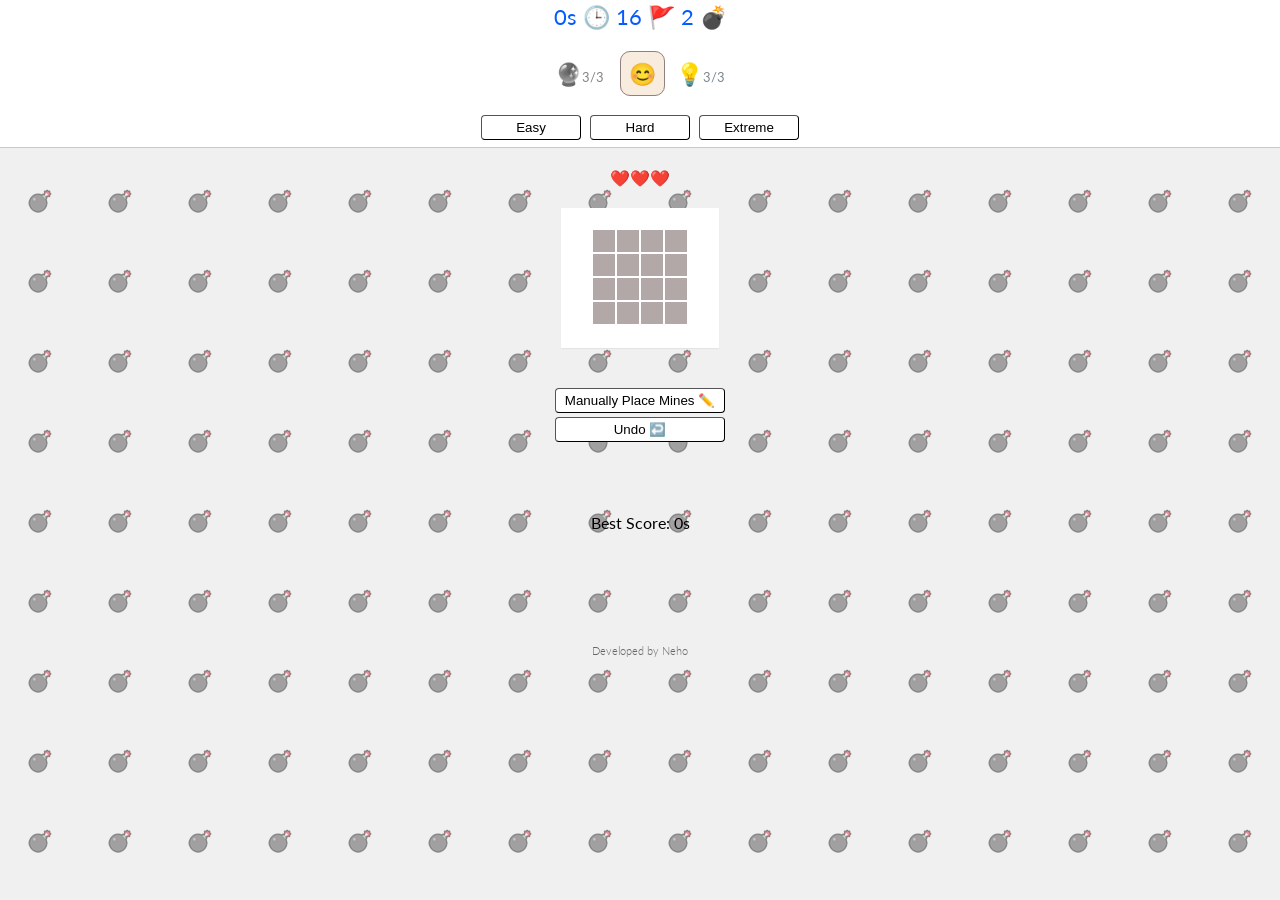
<file: index.html>
<!DOCTYPE html>
<html lang="en">

<head>
    <link href="https://fonts.googleapis.com/css2?family=Lato&family=Roboto:wght@300&display=swap" rel="stylesheet">
    <meta charset="UTF-8">
    <meta name="viewport" content="width=device-width, initial-scale=1.0">
    <meta http-equiv="X-UA-Compatible" content="ie=edge">
    <title>Mine Sweeper</title>
    <link rel="stylesheet" href="css/app.css">
    <link rel="icon" type="image/png" href="img/bomb.png" />
        
</head>

<body onload="initGame()">
        
        <div class="header">
            <div class="stats">
                <span class="timer">0s</span> 🕒
                <span class="marked-counter">0</span></h2> 🚩
                <span class="mines-counter">0</span></h2> 💣
                <div class="btns">
                    <div class="sclick unclickable" onclick="activateSafeClick()">🔮<span
                        class="sclick-count">3/3</span></div>
                        <div class="smiley" onmousedown="mouseDown()" onmouseup="mouseUp()" onclick="resetGame(gPrevLevel)">😊</div>
                        <div class="hint" onclick="activateHint()">💡<span class="hint-count">3/3</span></div>
                    </div>
                    <div id="level-choice">
                        <font size="4">
                            <button onclick="chooseLevel(1)">
                                Easy</button>
                                <button onclick="chooseLevel(2)">
                                    Hard</button>
                                    <button onclick="chooseLevel(3)">
                                        Extreme</button>
                                    </font>
                                </div>
                            </div>
                        </div>        
                        <!-- <div class="board-container" onclick="changeSmileyOnClick()"></div> -->
                        <div class="lives-count">❤️❤️❤️</div>
                        <div class="game-container">
                            <div class="board-container"></div>
                        </div>
                        <div class="self-position">
                            <span class="done-msg hide">All mines has been placed, You can start to play!</span><br>
                            <span class="mine-counter hide">💣</span><br>
                            <button class="action-btns" onclick="activateSelfMode()">Manually Place Mines ✏️</button><br>
                            <button class="action-btns" onclick="undo()">Undo ↩️</button></div>
                            <div class="scores">
                                <span class="curr-score"></span>
                                <br>
                                <span class="best-score"></span>
                                <div>
                                </div>
                            </div>
                            <div class="footer">Developed by Neho</div>
                        </div>
                        <script src="js/utils.js"></script>
                        <script src="js/game.js"></script>
                    </body>
                    
                    </html>
</file>
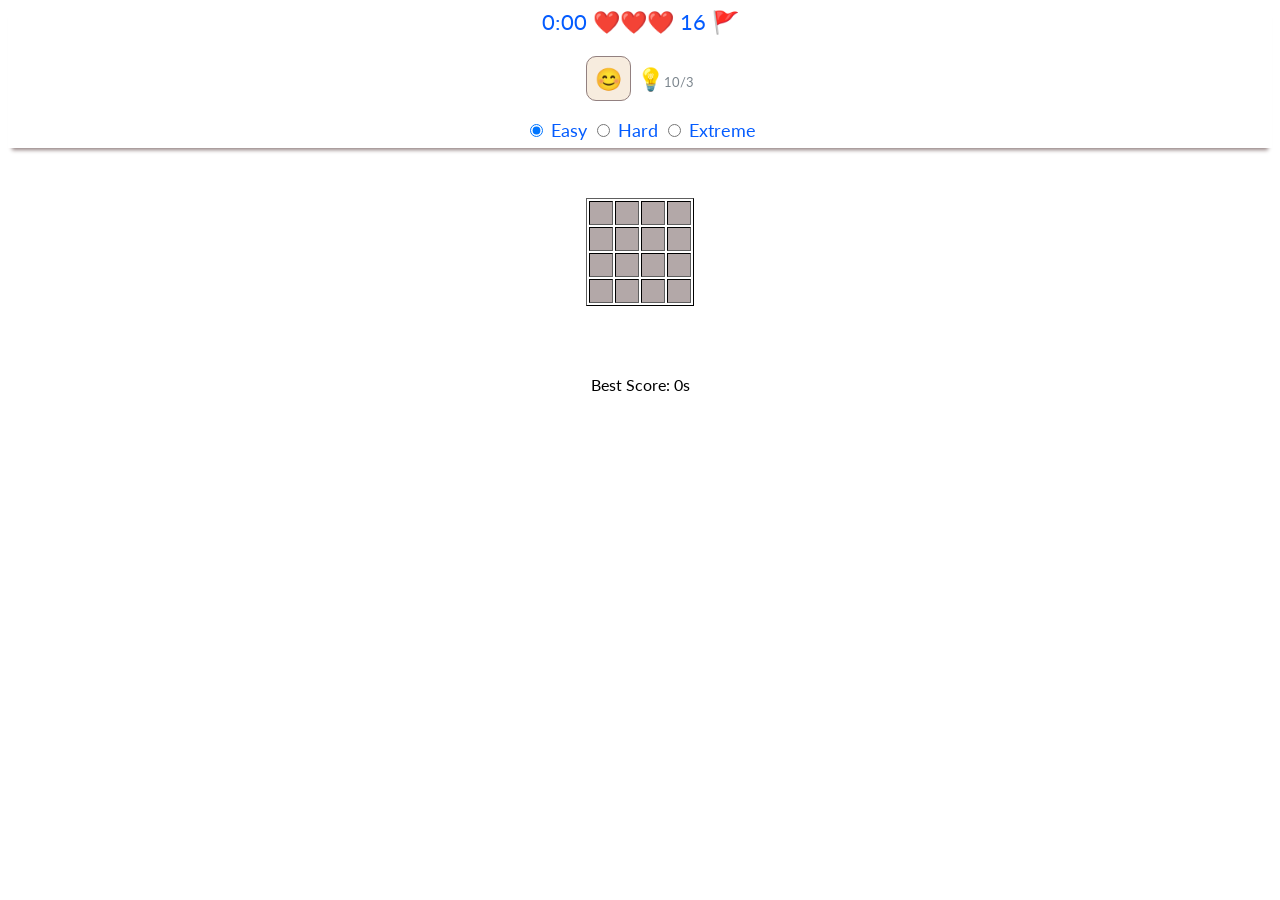
<file: backup/index.html>
<!DOCTYPE html>
<html lang="en">

<head>
    <link href="https://fonts.googleapis.com/css2?family=Lato&family=Roboto:wght@300&display=swap" rel="stylesheet">
    <meta charset="UTF-8">
    <meta name="viewport" content="width=device-width, initial-scale=1.0">
    <meta http-equiv="X-UA-Compatible" content="ie=edge">
    <title>mineSweeper</title>
    <link rel="stylesheet" href="css/app.css">
</head>

<body onload="initGame()">
    <div id="header" class="shadow">
        <div class="sec-header">
        <div class="stats">
            <span class="timer">0:00</span>
            <span class="lives-count">❤️❤️❤️</span></h2>
            <span class="marked-counter">0</span></h2> 🚩
            <div class="btns">
                <!-- <div class="hint" onclick="activateSafeClick()">🔮<span class="sclick-count">3/3</span></div> -->
                <div class="smiley" onclick="resetGame(gPrevLevel)">😊</div>
                <div class="hint" onclick="activateHint()">💡<span class="hint-count">3/3</span></div>
            </div>
            <div id="level-choice">
                <font size="4">
                    <input onchange="chooseLevel()" type="radio" id="easy" name="choice" value="easy" checked="checked">
                    Easy
                    <input onchange="chooseLevel()" type="radio" id="hard" name="choice" value="hard"> Hard
                    <input onchange="chooseLevel()" type="radio" id="extreme" name="choice" value="extreme"> Extreme
                </font>
            </div>
        </div>
        </div>
          
            
        </div>

    </div>
    </div>
    <div class="board-container"></div>
    <div class="scores"><span class="curr-score"></span>
        <br>
        <span class="best-score"></span>
        <div>

            <script src="js/utils.js"></script>
            <script src="js/game.js"></script>
</body>

</html>
</file>
<file: css/app.css>
body {
  background-color: #f0f0f0;
  font-family: "Lato", sans-serif;
  transition: all 0.5s;
  background-image: url("/img/bombbg.png");
}


.scores {
  text-align: center;
  margin-top: 50px;
  height: 100px;
  /* background-color: #cccccc; */
  background-position: center; /* Center the image */
  background-size: auto; /* Resize the background image to cover the entire container */
  background-repeat: no-repeat;
  background-size: 100px;
}

.counter {
  height: 10px;
  transition: all 0.2s;
  margin-right: 10px;
}

.btns {
  margin-top: 30px;
  height: 50px;
  transition: all 0.2s;
}

.level-choice {
  margin-top: 30px;
}

.smiley {
  display: inline;
  background-color: rgb(247, 236, 222);
  padding: 8px;
  border: solid;
  border-width: 0.5px;
  border-color: rgb(146, 128, 128);
  border-radius: 10px;
  cursor: pointer;
  transition: all 0.2s;
}

.smiley:hover {
  background-color: rgb(248, 247, 190);
}

.hint-count {
  font-size: 13px;
  color: rgb(123, 133, 141);
  transition: all 0.2s;
}

.sclick-count {
  font-size: 13px;
  color: rgb(123, 133, 141);
  transition: all 0.2s;
}

.footer {
  margin-top: 50px;
  text-align: center;
  color: #666;
  font-size: 11px;
  font-weight: 300;
}
.game-container {
  background-color: #fff;
  box-shadow: 0 1px 1px rgba(0,0,0,0.05);
  min-height: 100px;
  /* max-width: 600px; */
  width: max-content;
  position: relative;
  margin: auto;
  margin-top: 20px;
  padding: 20px;
  padding-left: 30px;
  padding-right: 30px;
  background-color: white;
  transition: all 0.2s linear 0.5s;
}

.lives-count {
  width: 100%;
  margin: auto;
  padding-top: 20px;
  text-align: center;
  left: 0px;
}

/* .board-container {
  background-color: #fff;
  box-shadow: 0 1px 1px rgba(0,0,0,0.05);
  min-height: 100px;
  width: max-content;
  position: relative;
  margin: auto;
  margin-top: 20px;
  padding: 20px;
  padding-left: 30px;
  padding-right: 30px;
  background-color: white;
} */

.hint {
  padding-left: 5px;
  display: inline;
  padding-top: 10px;
  cursor: pointer;
  transition: all 0.2s;
}

button {
  margin: 2px;
  width: 100px;
  background-color: white;
  border-width: 0.1px;
  border-radius: 4px;
  padding: 4px;
}

.action-btns {
  width: 170px;
}

.bomb-cursor {
  cursor: url("/img/bomb.png"), auto;
}

button:hover {
  cursor: pointer;
  background-color: rgb(148, 182, 247);
}

.self-position {
 text-align: center;
 margin: auto;
}

.prevent-click {
  pointer-events: none 
}

.unclickable {
  filter: grayscale(100%);
}

.brighter {
  filter: brightness(120%);
}

.sclick {
  padding-right: 10px;
  display: inline;
  padding-top: 10px;
  cursor: pointer;
  transition: all 0.2s;
}

.hint:hover {
    filter: brightness(110%);
    transition: all 0.2s;
  }

.messages {
  text-align: center;
  transition: all 0.2s;
}

@-webkit-keyframes borderBlink {    
  from, to {    
      border-color: transparent    
  }    
  50% {    
      border-color: rgb(56, 136, 255)    
  }    
}    
@keyframes borderBlink {    
  from, to {    
      border-color: transparent    
  }    
  50% {    
      border-color: rgb(137, 212, 255)    
  }    
}    
.borderBlink{    
  -webkit-box-shadow:inset 0px 0px 0px 3px rgb(32, 166, 207);
  -moz-box-shadow:inset 0px 0px 0px 3px rgb(32, 166, 207);
  box-shadow:inset 0px 0px 0px 3px rgb(32, 166, 207);
  /* border:2px solid rgb(32, 166, 207); */
  -webkit-animation: borderBlink 1s step-end infinite;    
  animation: borderBlink 1s step-end infinite;    
  transition: all 0.2s linear 1s;
}

.sclick-clicked {
  filter: brightness(100%);
  transition: all 0.2s;
}

.hint-clicked {
  filter: brightness(150%);
  transition: all 0.2s;
}

.mine-img {
  width: 30px;
}

.random-empty-cell{
  border-width: 3px;
  border-color: blue;
  animation: border-flicker 3s linear ;
}

.header {
  margin-left: -8px;
  margin-right: -8px;
  margin-top: -10px;
  padding-top: 5px;
  padding-bottom: 5px;
  font-size: 22px;
  text-align: center;
  color: rgb(4, 92, 255);
  height: 100%;
  background-color: rgb(255, 255, 255);
  border-bottom: 1px solid rgb(200, 200, 206);
  transition: all 0.2s;
}


.shadow {
  -webkit-box-shadow: 0 6px 4px -4px rgb(134, 124, 124);
  -moz-box-shadow: 0 6px 4px -4px rgb(168, 146, 146);
  box-shadow: 0 6px 4px -4px rgb(146, 128, 128);
}

table {
  margin: auto;
  border-width: 1px;
  table-layout: fixed;
  border-color: rgb(10, 10, 10);
  transition: width 2s linear 1s; 
}

td {
  width: 20px;
  height: 20px;
  max-width: 20px;
  min-width: 20px;
  max-height: 20px;
  min-height: 20px;
  overflow: hidden;
  background-color: rgb(240, 235, 235);
}

td:hover {
  background-color: rgb(224, 203, 203);
}


.unrevealed {
  background-color: rgb(179, 168, 168);
}

.clicked-mine {
  background-color: red;
}

.cell {
  transition: all 0.5s;
  width: 20px;
  height: 20px;
  text-align: center;
  font-size: 15px;
}

.rotated-up {
  transform: rotate(90deg);
}
.rotated-down {
  transform: rotate(-90deg);
}
.rotated-right {
  transform: rotate(180deg);
}
.rotated-left {
  transform: rotate(0deg);
}


.hide {
  display: none;
}
</file>
<file: backup/css/app.css>
body {
  background-color: #ffffff;
  /* color:white; */
  font-family: "Lato", sans-serif;
  transition: all 0.5s;
}

.scores {
  text-align: center;
  margin-top: 50px;
}

.counter {
  height: 10px;
  transition: all 0.2s;
}

.btns {
  margin-top: 30px;
  width: 100%;
  height: 50px;
  transition: all 0.2s;
}

.level-choice {
  margin-top: 30px;
}

.smiley {
  display: inline;
  background-color: rgb(247, 236, 222);
  padding: 8px;
  border: solid;
  border-width: 0.5px;
  border-color: rgb(146, 128, 128);
  border-radius: 10px;
  cursor: pointer;
  transition: all 0.2s;
  /* padding: 10px; */
  /* margin: 10px; */
}

.hint-count {
  font-size: 13px;
  color: rgb(123, 133, 141);
  transition: all 0.2s;
}

.sclick-count {
  font-size: 13px;
  color: rgb(123, 133, 141);
  transition: all 0.2s;
}

.hint {
  display: inline;
  margin: auto;
  padding-top: 10px;
  cursor: pointer;
  transition: all 0.2s;
  /* padding: 10px; */
  /* margin: 10px; */
}

.messages {
  text-align: center;
  height: 100px;
  transition: all 0.2s;
}

.hint-clicked {
  filter: brightness(150%);
  transition: all 0.2s;
}

.mine-img {
  width: 30px;
}

#header {
  font-size: 22px;
  height: 140px;
  width: 100%;
  margin-bottom: 50px;
  /* /* padding-bottom: 10px; */
  text-align: center;
  background-color: rgb(209, 35, 35) (255, 241, 241);
  color: rgb(4, 92, 255);
  transition: all 0.2s;
}


.shadow {
  -webkit-box-shadow: 0 6px 4px -4px rgb(134, 124, 124);
  -moz-box-shadow: 0 6px 4px -4px rgb(168, 146, 146);
  box-shadow: 0 6px 4px -4px rgb(146, 128, 128);
  /* opacity: 50%; */
}

table {
  margin: auto;
  border-width: 1px;
  table-layout: fixed;
  border-color: rgb(10, 10, 10);
  transition: width 2s linear 1s; 
  /* background-color: rgb(214, 212, 212); */
}

/* th {
  width: 20px;
  height: 20px;
  font-size: 20px; */
/* overflow: hidden; */
/* }
 */

td {
  width: 20px;
  height: 20px;
  max-width: 20px;
  min-width: 20px;
  max-height: 20px;
  min-height: 20px;
  overflow: hidden;
  /* height: 100%; */
  /* padding: 100%; */
  /* margin: 100%; */
  /* overflow: hidden; */
  background-color: rgb(240, 235, 235);
}

td:hover {
  background-color: rgb(224, 203, 203);
  /* color: blue; */
}

/* img {
  width: 100%;
} */

.unrevealed {
  background-color: rgb(179, 168, 168);
  /* padding: 30px; */
  /* visibility:hidden; */
}

.clicked-mine {
  background-color: red;
}

.cell {
  transition: all 0.5s;
  width: 20px;
  height: 20px;
  text-align: center;
  font-size: 15px;
}

.rotated-up {
  transform: rotate(90deg);
}
.rotated-down {
  transform: rotate(-90deg);
}
.rotated-right {
  transform: rotate(180deg);
}
.rotated-left {
  transform: rotate(0deg);
}


.hide {
  display: none;
}
</file>
